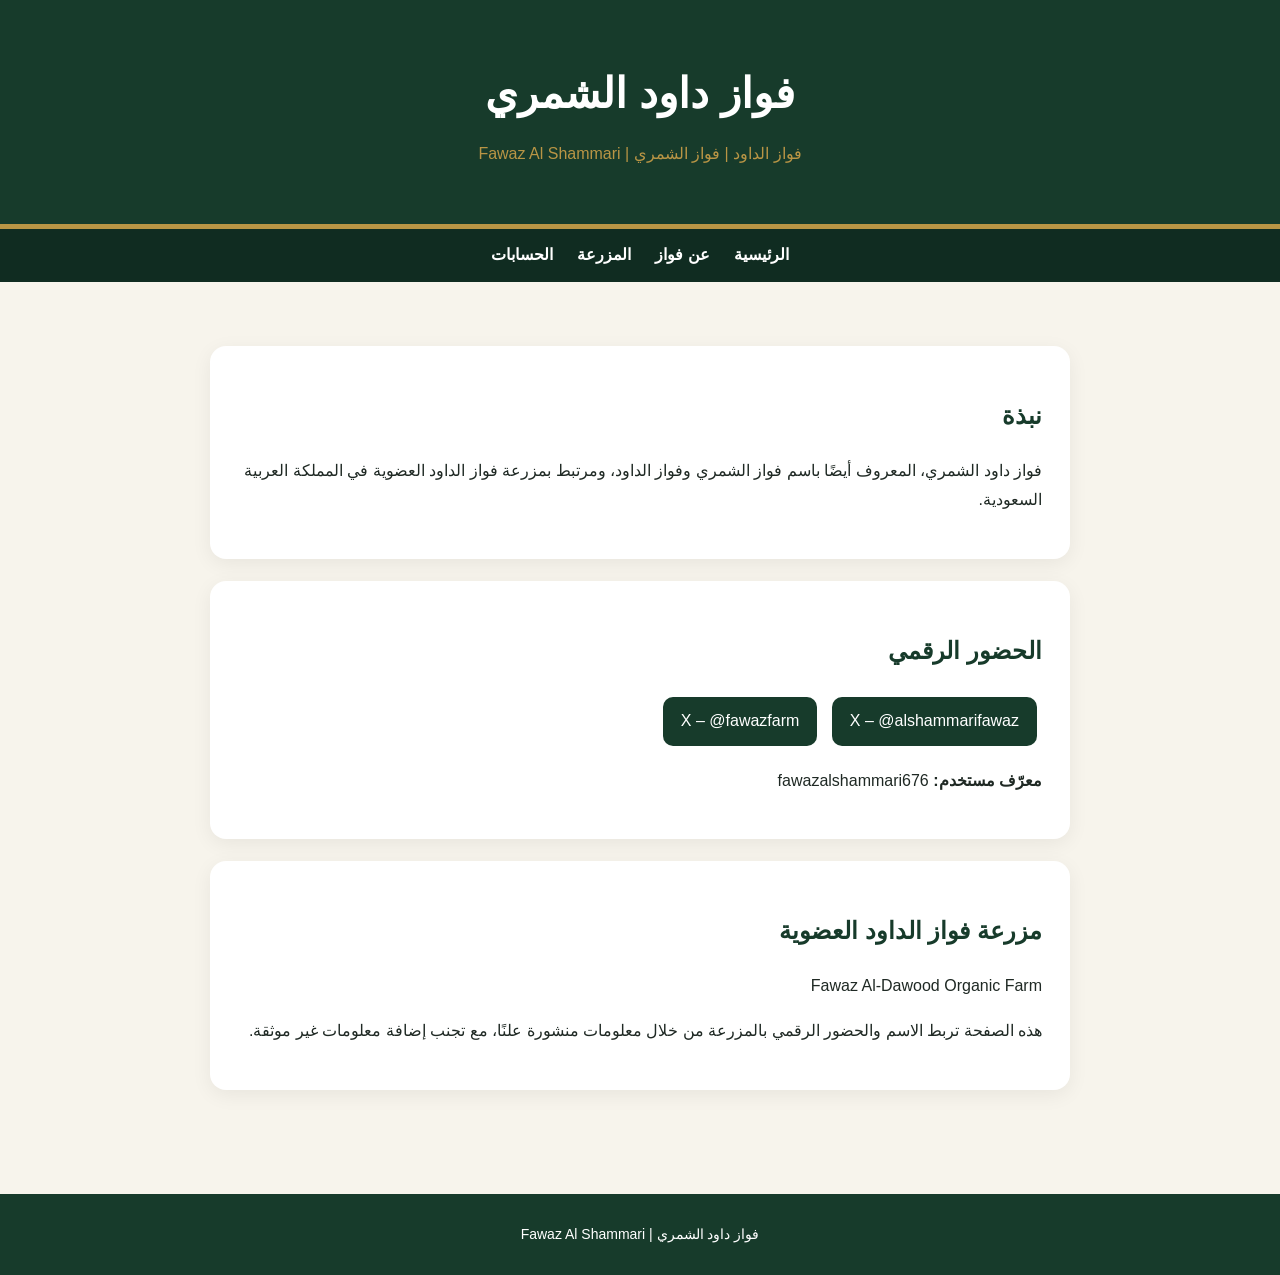
<file: index.html>
<!doctype html><html lang="ar" dir="rtl"><head>
<meta charset="utf-8"><meta name="viewport" content="width=device-width,initial-scale=1">
<title>فواز داود الشمري | فواز الداود | Fawaz Al Shammari</title>
<meta name="description" content="فواز داود الشمري، المعروف أيضًا باسم فواز الشمري وفواز الداود، والمرتبط بمزرعة فواز الداود العضوية في المملكة العربية السعودية.">
<link rel="canonical" href="https://YOUR-USERNAME.github.io/">
<link rel="stylesheet" href="style.css">
<script type="application/ld+json">{"@context":"https://schema.org","@type":"Person","name":"فواز داود الشمري","alternateName":["فواز الشمري","فواز الداود","Fawaz Dawood Al Shammari","Fawaz Al Shammari","Fawaz Al-Dawood"],"url":"https://YOUR-USERNAME.github.io/","sameAs":["https://x.com/alshammarifawaz","https://x.com/fawazfarm"],"affiliation":{"@type":"Organization","name":"مزرعة فواز الداود العضوية","alternateName":"Fawaz Al-Dawood Organic Farm","sameAs":["https://x.com/fawazfarm"]}}</script></head><body>
<header><h1>فواز داود الشمري</h1><div class="gold">فواز الداود | فواز الشمري | Fawaz Al Shammari</div></header>
<nav><a href="index.html">الرئيسية</a><a href="about.html">عن فواز</a><a href="farm.html">المزرعة</a><a href="profiles.html">الحسابات</a></nav>
<main>
<section class="card"><h2>نبذة</h2><p>فواز داود الشمري، المعروف أيضًا باسم فواز الشمري وفواز الداود، ومرتبط بمزرعة فواز الداود العضوية في المملكة العربية السعودية.</p></section>
<section class="card"><h2>الحضور الرقمي</h2>
<a class="button" href="https://x.com/alshammarifawaz">X – @alshammarifawaz</a>
<a class="button" href="https://x.com/fawazfarm">X – @fawazfarm</a>
<p><strong>معرّف مستخدم:</strong> fawazalshammari676</p></section>
<section class="card"><h2>مزرعة فواز الداود العضوية</h2><p>Fawaz Al-Dawood Organic Farm</p><p>هذه الصفحة تربط الاسم والحضور الرقمي بالمزرعة من خلال معلومات منشورة علنًا، مع تجنب إضافة معلومات غير موثقة.</p></section>
</main><footer>فواز داود الشمري | Fawaz Al Shammari</footer></body></html>
</file>
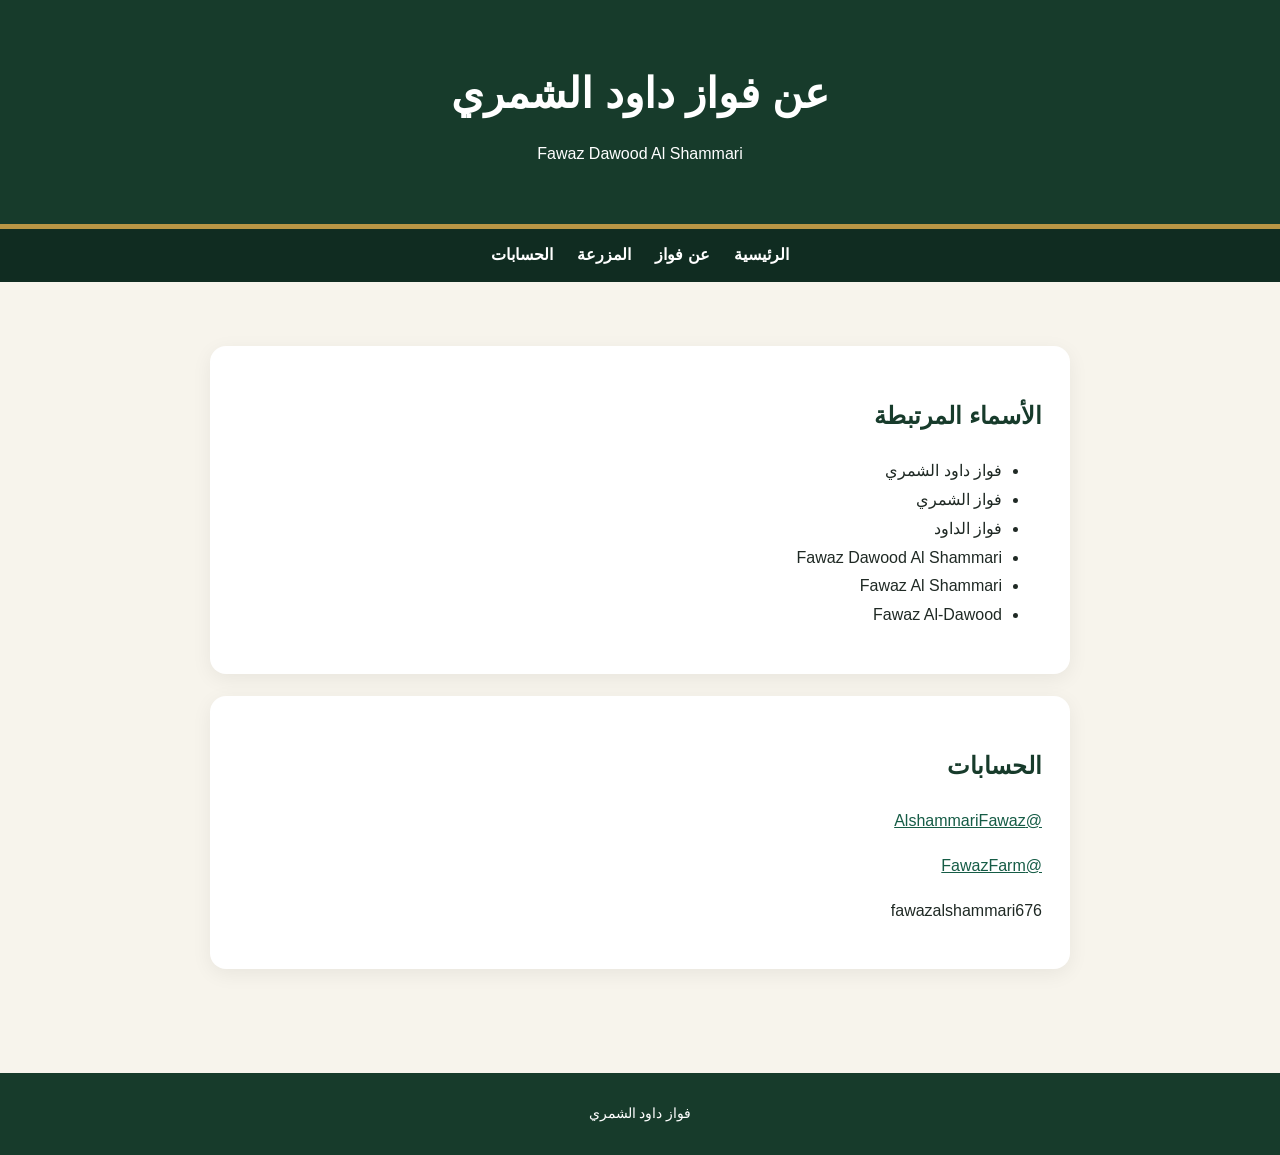
<file: about.html>
<!doctype html><html lang="ar" dir="rtl"><head><meta charset="utf-8"><meta name="viewport" content="width=device-width,initial-scale=1"><title>عن فواز داود الشمري</title><meta name="description" content="عن فواز داود الشمري وفواز الشمري وفواز الداود."><link rel="stylesheet" href="style.css"></head><body>
<header><h1>عن فواز داود الشمري</h1><div>Fawaz Dawood Al Shammari</div></header><nav><a href="index.html">الرئيسية</a><a href="about.html">عن فواز</a><a href="farm.html">المزرعة</a><a href="profiles.html">الحسابات</a></nav>
<main><section class="card"><h2>الأسماء المرتبطة</h2><ul><li>فواز داود الشمري</li><li>فواز الشمري</li><li>فواز الداود</li><li>Fawaz Dawood Al Shammari</li><li>Fawaz Al Shammari</li><li>Fawaz Al-Dawood</li></ul></section>
<section class="card"><h2>الحسابات</h2><p><a href="https://x.com/alshammarifawaz">@AlshammariFawaz</a></p><p><a href="https://x.com/fawazfarm">@FawazFarm</a></p><p>fawazalshammari676</p></section></main><footer>فواز داود الشمري</footer></body></html>
</file>
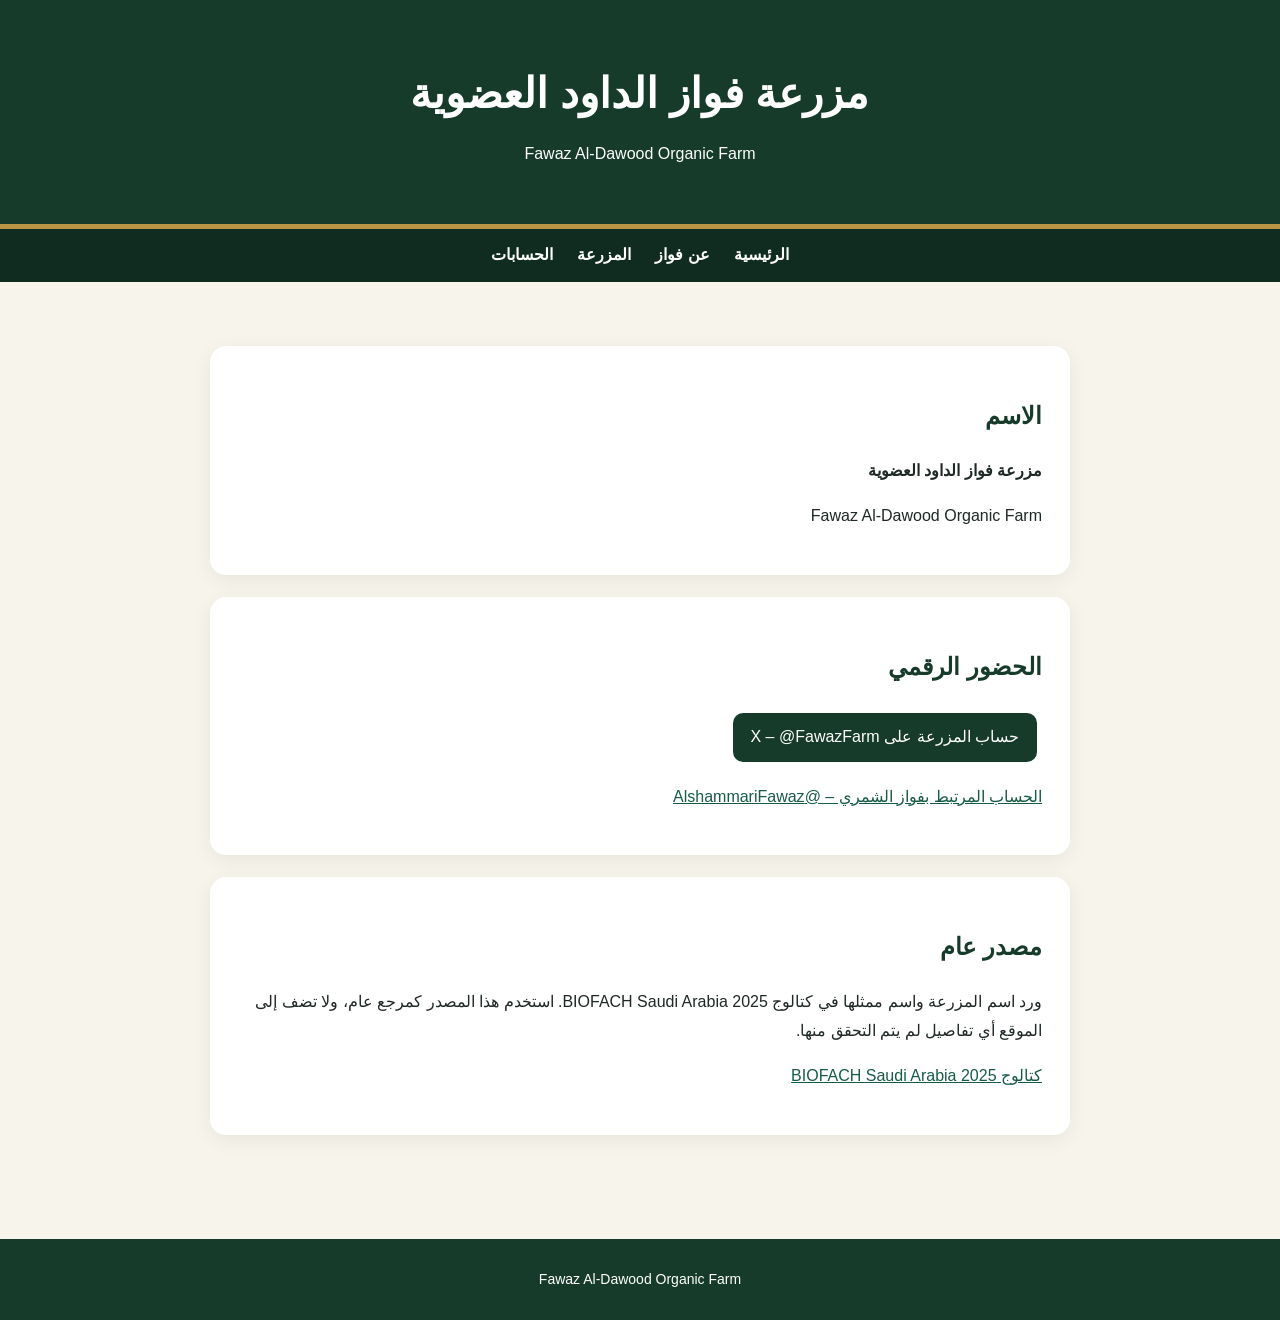
<file: farm.html>
<!doctype html><html lang="ar" dir="rtl"><head><meta charset="utf-8"><meta name="viewport" content="width=device-width,initial-scale=1"><title>مزرعة فواز الداود العضوية | Fawaz Al-Dawood Organic Farm</title><meta name="description" content="مزرعة فواز الداود العضوية – Fawaz Al-Dawood Organic Farm. الحساب المرتبط بالمزرعة هو @FawazFarm."><link rel="stylesheet" href="style.css"></head><body>
<header><h1>مزرعة فواز الداود العضوية</h1><div>Fawaz Al-Dawood Organic Farm</div></header><nav><a href="index.html">الرئيسية</a><a href="about.html">عن فواز</a><a href="farm.html">المزرعة</a><a href="profiles.html">الحسابات</a></nav>
<main><section class="card"><h2>الاسم</h2><p><strong>مزرعة فواز الداود العضوية</strong></p><p>Fawaz Al-Dawood Organic Farm</p></section>
<section class="card"><h2>الحضور الرقمي</h2><p><a class="button" href="https://x.com/fawazfarm">حساب المزرعة على X – @FawazFarm</a></p><p><a href="https://x.com/alshammarifawaz">الحساب المرتبط بفواز الشمري – @AlshammariFawaz</a></p></section>
<section class="card"><h2>مصدر عام</h2><p>ورد اسم المزرعة واسم ممثلها في كتالوج BIOFACH Saudi Arabia 2025. استخدم هذا المصدر كمرجع عام، ولا تضف إلى الموقع أي تفاصيل لم يتم التحقق منها.</p><p><a href="https://www.biofach-saudiarabia-ar.com/wp-content/uploads/2025/11/BIOFACH-KSA-Catalogue-2025-1.pdf">كتالوج BIOFACH Saudi Arabia 2025</a></p></section></main><footer>Fawaz Al-Dawood Organic Farm</footer></body></html>
</file>
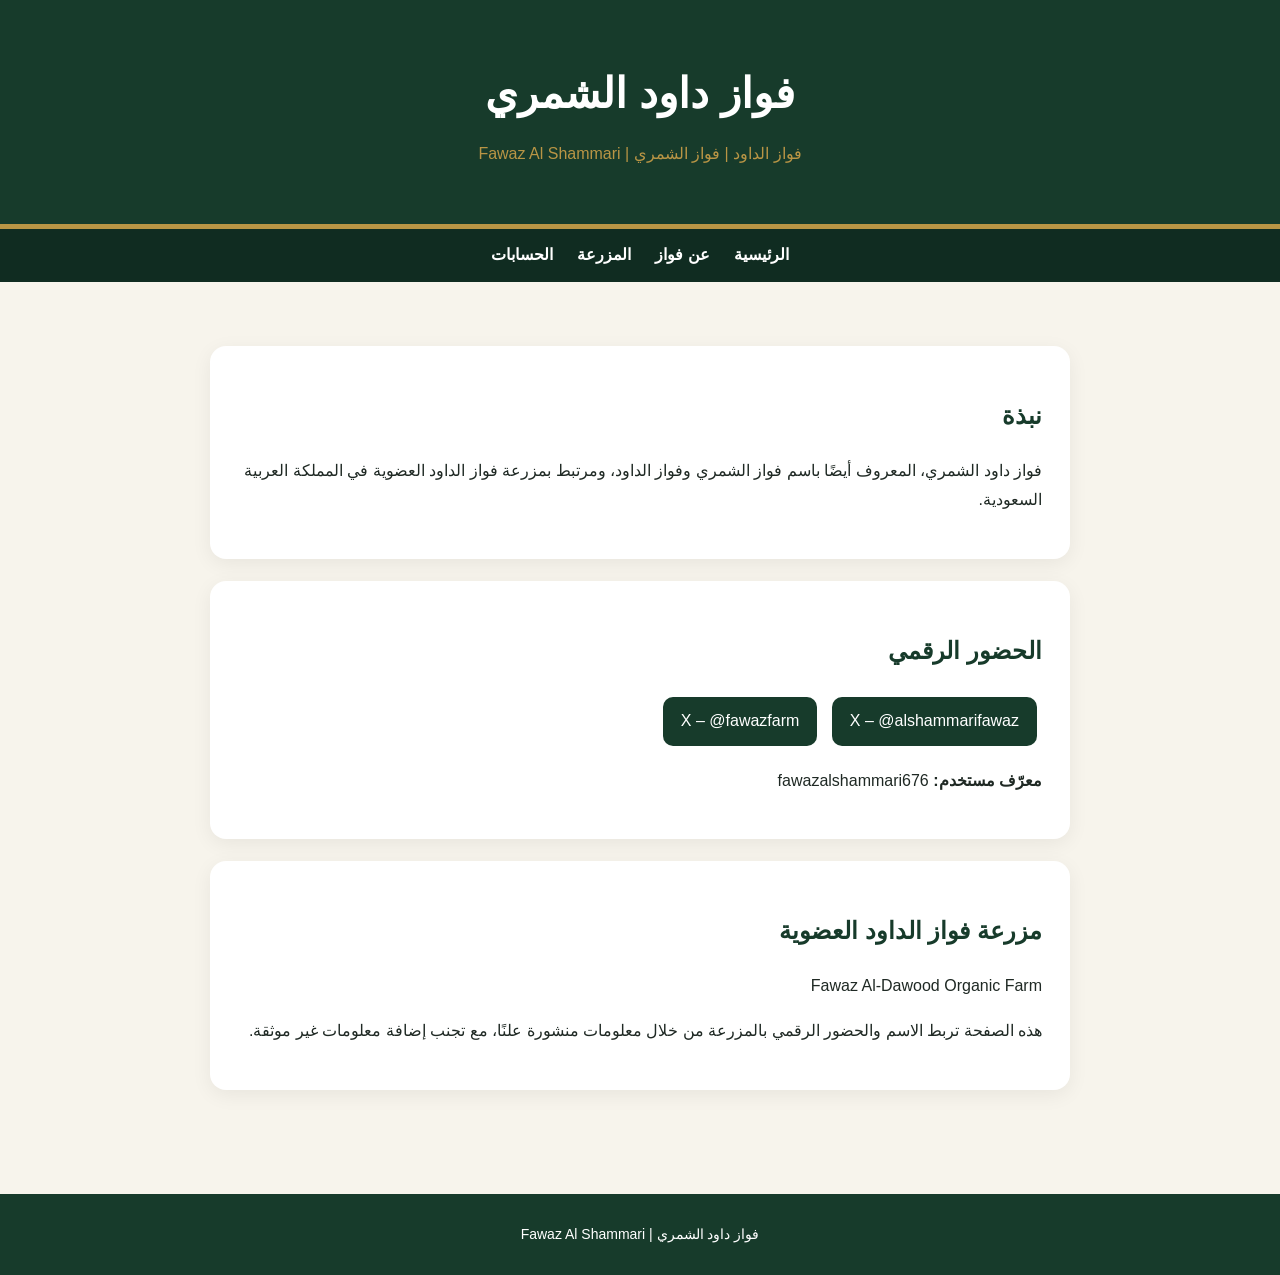
<file: No 1.html>
<!doctype html><html lang="ar" dir="rtl"><head>
<meta charset="utf-8"><meta name="viewport" content="width=device-width,initial-scale=1">
<title>فواز داود الشمري | فواز الداود | Fawaz Al Shammari</title>
<meta name="description" content="فواز داود الشمري، المعروف أيضًا باسم فواز الشمري وفواز الداود، والمرتبط بمزرعة فواز الداود العضوية في المملكة العربية السعودية.">
<link rel="canonical" href="https://YOUR-USERNAME.github.io/">
<link rel="stylesheet" href="style.css">
<script type="application/ld+json">{"@context":"https://schema.org","@type":"Person","name":"فواز داود الشمري","alternateName":["فواز الشمري","فواز الداود","Fawaz Dawood Al Shammari","Fawaz Al Shammari","Fawaz Al-Dawood"],"url":"https://YOUR-USERNAME.github.io/","sameAs":["https://x.com/alshammarifawaz","https://x.com/fawazfarm"],"affiliation":{"@type":"Organization","name":"مزرعة فواز الداود العضوية","alternateName":"Fawaz Al-Dawood Organic Farm","sameAs":["https://x.com/fawazfarm"]}}</script></head><body>
<header><h1>فواز داود الشمري</h1><div class="gold">فواز الداود | فواز الشمري | Fawaz Al Shammari</div></header>
<nav><a href="index.html">الرئيسية</a><a href="about.html">عن فواز</a><a href="farm.html">المزرعة</a><a href="profiles.html">الحسابات</a></nav>
<main>
<section class="card"><h2>نبذة</h2><p>فواز داود الشمري، المعروف أيضًا باسم فواز الشمري وفواز الداود، ومرتبط بمزرعة فواز الداود العضوية في المملكة العربية السعودية.</p></section>
<section class="card"><h2>الحضور الرقمي</h2>
<a class="button" href="https://x.com/alshammarifawaz">X – @alshammarifawaz</a>
<a class="button" href="https://x.com/fawazfarm">X – @fawazfarm</a>
<p><strong>معرّف مستخدم:</strong> fawazalshammari676</p></section>
<section class="card"><h2>مزرعة فواز الداود العضوية</h2><p>Fawaz Al-Dawood Organic Farm</p><p>هذه الصفحة تربط الاسم والحضور الرقمي بالمزرعة من خلال معلومات منشورة علنًا، مع تجنب إضافة معلومات غير موثقة.</p></section>
</main><footer>فواز داود الشمري | Fawaz Al Shammari</footer></body></html>
</file>
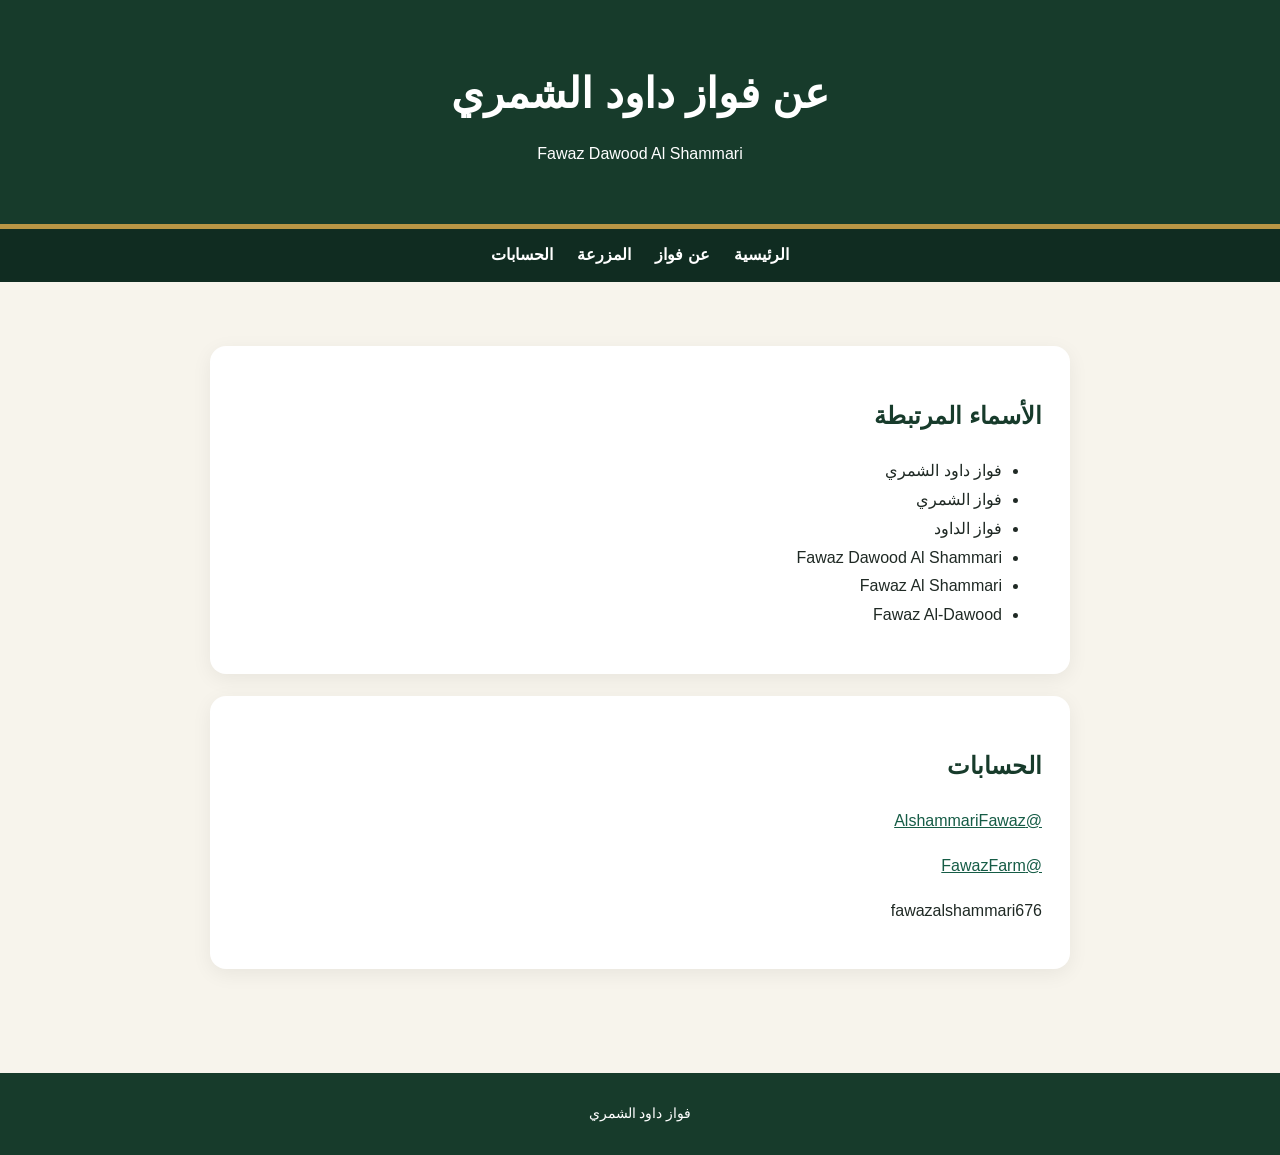
<file: No 2.html>
<!doctype html><html lang="ar" dir="rtl"><head><meta charset="utf-8"><meta name="viewport" content="width=device-width,initial-scale=1"><title>عن فواز داود الشمري</title><meta name="description" content="عن فواز داود الشمري وفواز الشمري وفواز الداود."><link rel="stylesheet" href="style.css"></head><body>
<header><h1>عن فواز داود الشمري</h1><div>Fawaz Dawood Al Shammari</div></header><nav><a href="index.html">الرئيسية</a><a href="about.html">عن فواز</a><a href="farm.html">المزرعة</a><a href="profiles.html">الحسابات</a></nav>
<main><section class="card"><h2>الأسماء المرتبطة</h2><ul><li>فواز داود الشمري</li><li>فواز الشمري</li><li>فواز الداود</li><li>Fawaz Dawood Al Shammari</li><li>Fawaz Al Shammari</li><li>Fawaz Al-Dawood</li></ul></section>
<section class="card"><h2>الحسابات</h2><p><a href="https://x.com/alshammarifawaz">@AlshammariFawaz</a></p><p><a href="https://x.com/fawazfarm">@FawazFarm</a></p><p>fawazalshammari676</p></section></main><footer>فواز داود الشمري</footer></body></html>
</file>
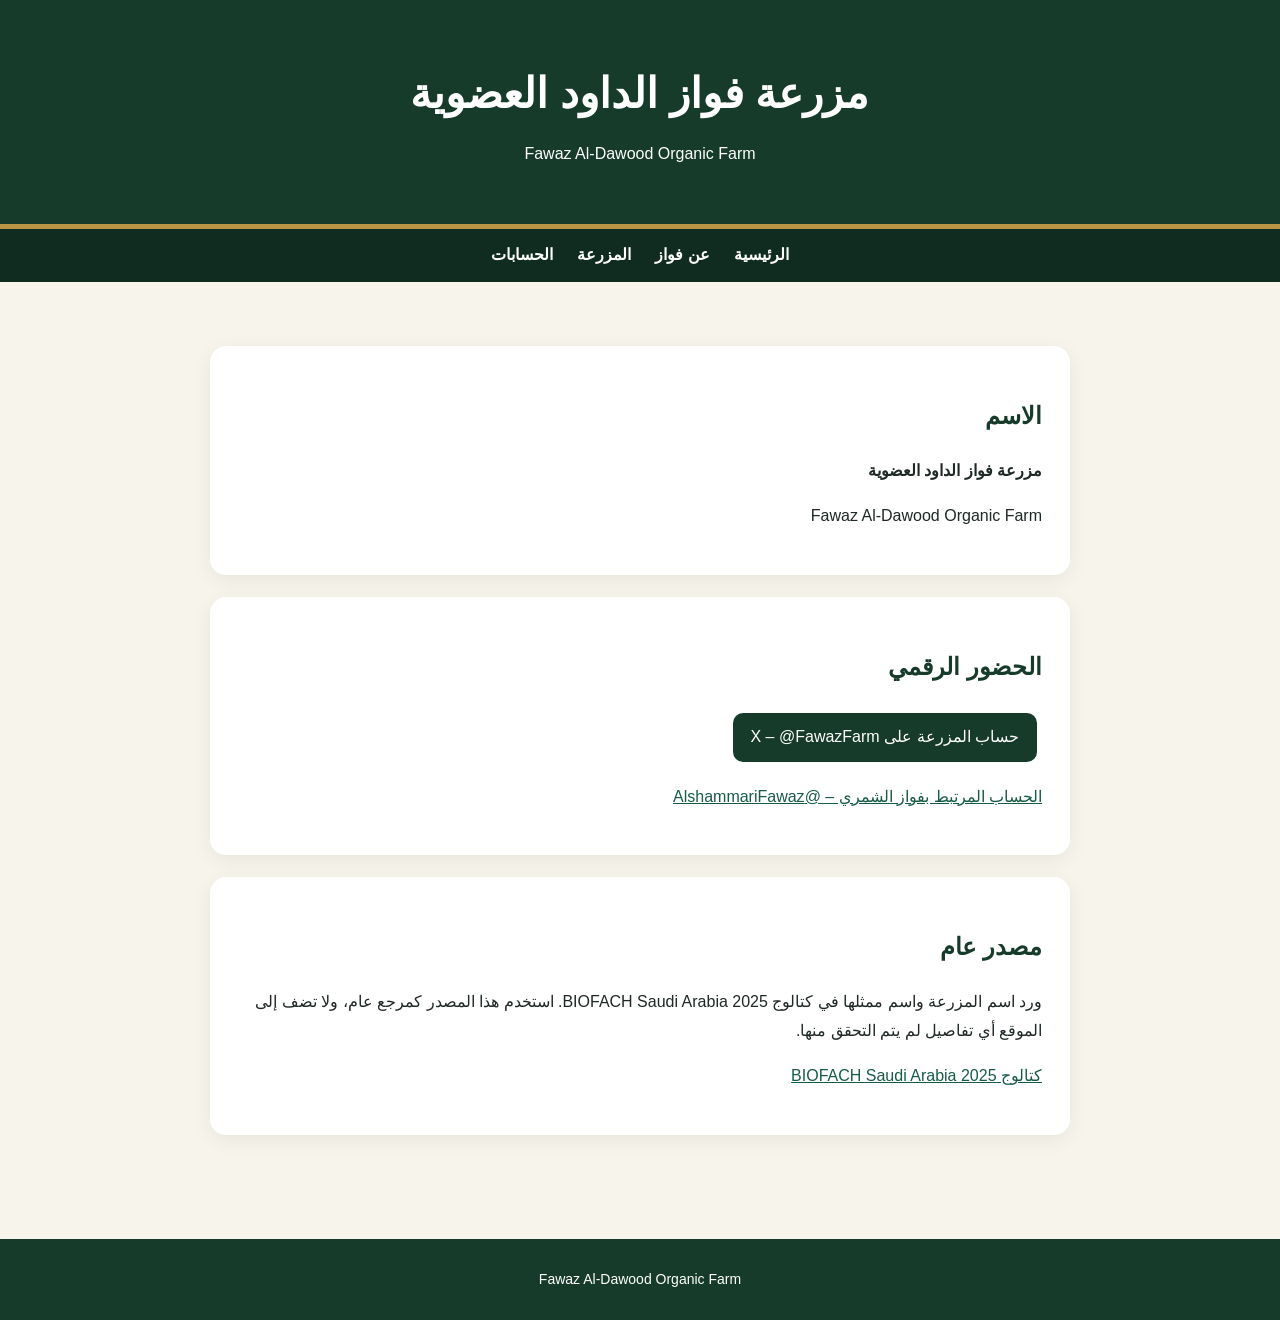
<file: No 3.html>
<!doctype html><html lang="ar" dir="rtl"><head><meta charset="utf-8"><meta name="viewport" content="width=device-width,initial-scale=1"><title>مزرعة فواز الداود العضوية | Fawaz Al-Dawood Organic Farm</title><meta name="description" content="مزرعة فواز الداود العضوية – Fawaz Al-Dawood Organic Farm. الحساب المرتبط بالمزرعة هو @FawazFarm."><link rel="stylesheet" href="style.css"></head><body>
<header><h1>مزرعة فواز الداود العضوية</h1><div>Fawaz Al-Dawood Organic Farm</div></header><nav><a href="index.html">الرئيسية</a><a href="about.html">عن فواز</a><a href="farm.html">المزرعة</a><a href="profiles.html">الحسابات</a></nav>
<main><section class="card"><h2>الاسم</h2><p><strong>مزرعة فواز الداود العضوية</strong></p><p>Fawaz Al-Dawood Organic Farm</p></section>
<section class="card"><h2>الحضور الرقمي</h2><p><a class="button" href="https://x.com/fawazfarm">حساب المزرعة على X – @FawazFarm</a></p><p><a href="https://x.com/alshammarifawaz">الحساب المرتبط بفواز الشمري – @AlshammariFawaz</a></p></section>
<section class="card"><h2>مصدر عام</h2><p>ورد اسم المزرعة واسم ممثلها في كتالوج BIOFACH Saudi Arabia 2025. استخدم هذا المصدر كمرجع عام، ولا تضف إلى الموقع أي تفاصيل لم يتم التحقق منها.</p><p><a href="https://www.biofach-saudiarabia-ar.com/wp-content/uploads/2025/11/BIOFACH-KSA-Catalogue-2025-1.pdf">كتالوج BIOFACH Saudi Arabia 2025</a></p></section></main><footer>Fawaz Al-Dawood Organic Farm</footer></body></html>
</file>
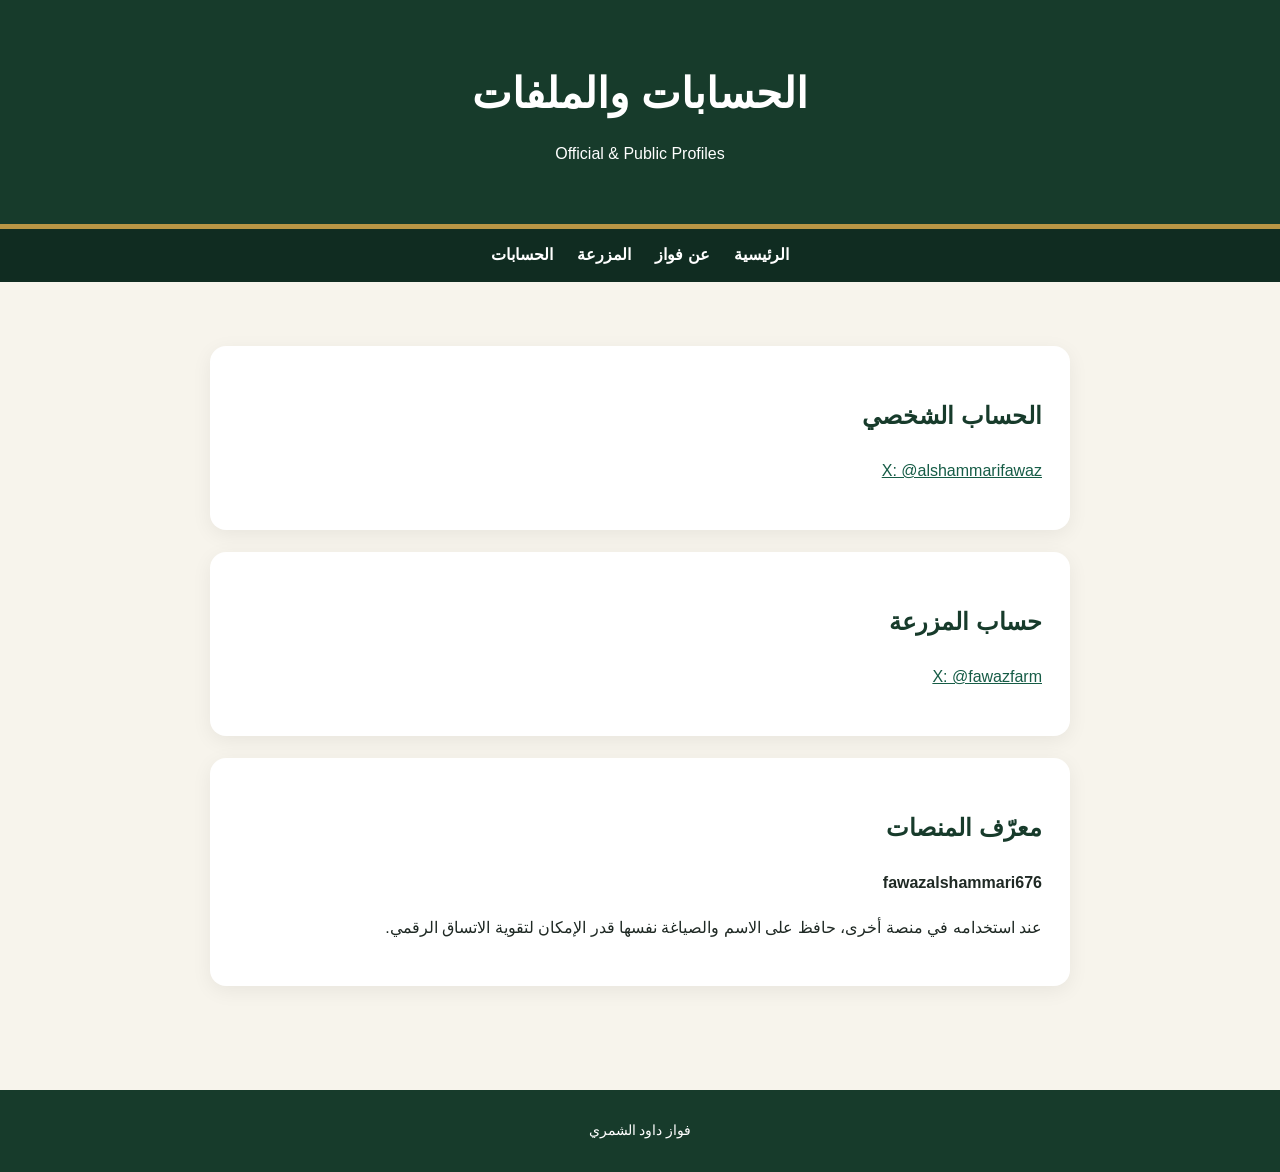
<file: No 4.html>
<!doctype html><html lang="ar" dir="rtl"><head><meta charset="utf-8"><meta name="viewport" content="width=device-width,initial-scale=1"><title>الحسابات الرسمية | فواز داود الشمري</title><meta name="description" content="الحسابات والملفات العامة المرتبطة بفواز داود الشمري وفواز الداود ومزرعة فواز الداود العضوية."><link rel="stylesheet" href="style.css"></head><body>
<header><h1>الحسابات والملفات</h1><div>Official & Public Profiles</div></header><nav><a href="index.html">الرئيسية</a><a href="about.html">عن فواز</a><a href="farm.html">المزرعة</a><a href="profiles.html">الحسابات</a></nav>
<main><section class="card"><h2>الحساب الشخصي</h2><p><a href="https://x.com/alshammarifawaz">X: @alshammarifawaz</a></p></section>
<section class="card"><h2>حساب المزرعة</h2><p><a href="https://x.com/fawazfarm">X: @fawazfarm</a></p></section>
<section class="card"><h2>معرّف المنصات</h2><p><strong>fawazalshammari676</strong></p><p>عند استخدامه في منصة أخرى، حافظ على الاسم والصياغة نفسها قدر الإمكان لتقوية الاتساق الرقمي.</p></section></main><footer>فواز داود الشمري</footer></body></html>
</file>
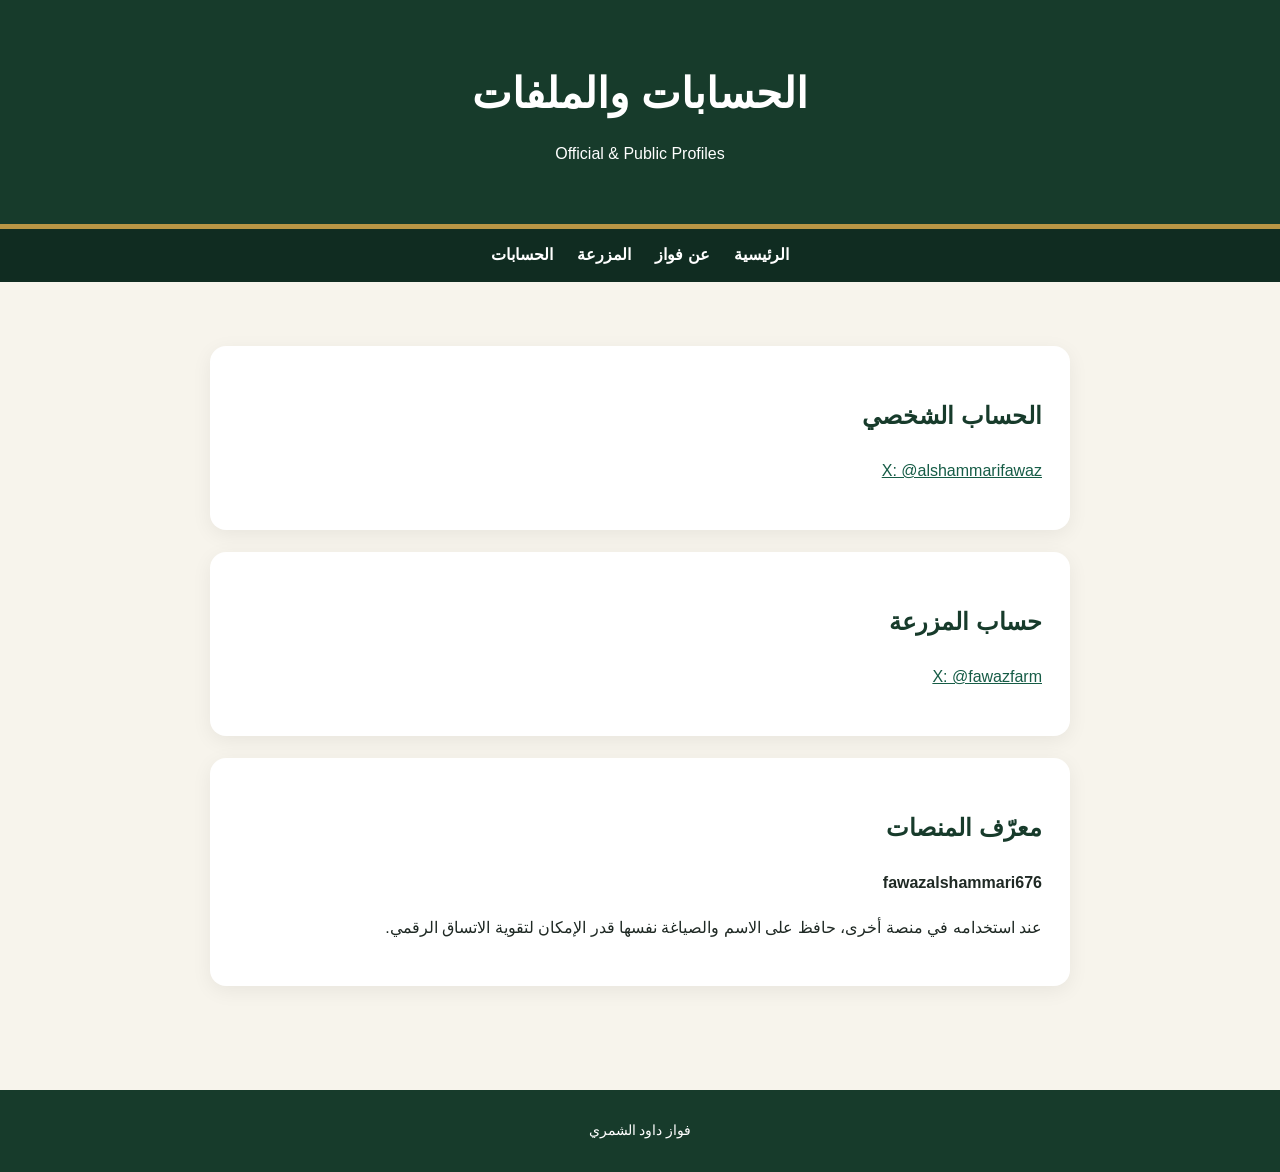
<file: profiles.html>
<!doctype html><html lang="ar" dir="rtl"><head><meta charset="utf-8"><meta name="viewport" content="width=device-width,initial-scale=1"><title>الحسابات الرسمية | فواز داود الشمري</title><meta name="description" content="الحسابات والملفات العامة المرتبطة بفواز داود الشمري وفواز الداود ومزرعة فواز الداود العضوية."><link rel="stylesheet" href="style.css"></head><body>
<header><h1>الحسابات والملفات</h1><div>Official & Public Profiles</div></header><nav><a href="index.html">الرئيسية</a><a href="about.html">عن فواز</a><a href="farm.html">المزرعة</a><a href="profiles.html">الحسابات</a></nav>
<main><section class="card"><h2>الحساب الشخصي</h2><p><a href="https://x.com/alshammarifawaz">X: @alshammarifawaz</a></p></section>
<section class="card"><h2>حساب المزرعة</h2><p><a href="https://x.com/fawazfarm">X: @fawazfarm</a></p></section>
<section class="card"><h2>معرّف المنصات</h2><p><strong>fawazalshammari676</strong></p><p>عند استخدامه في منصة أخرى، حافظ على الاسم والصياغة نفسها قدر الإمكان لتقوية الاتساق الرقمي.</p></section></main><footer>فواز داود الشمري</footer></body></html>
</file>
<file: style.css>
:root{--green:#173b2b;--gold:#b99545;--cream:#f7f4ec;--text:#1f2924}
*{box-sizing:border-box}body{margin:0;font-family:Arial,"Noto Sans Arabic",sans-serif;background:var(--cream);color:var(--text);line-height:1.8}
header{background:var(--green);color:white;padding:56px 20px;text-align:center;border-bottom:5px solid var(--gold)}
nav{background:#102c21;text-align:center;padding:12px}nav a{color:white;text-decoration:none;margin:0 12px;font-weight:700}
main{max-width:900px;margin:auto;padding:42px 20px}.card{background:white;border-radius:16px;padding:28px;margin:22px 0;box-shadow:0 5px 20px #00000010}
h1{font-size:42px;margin:0 0 8px}h2{color:var(--green)}.gold{color:var(--gold)}a{color:#165c46}
.button{display:inline-block;background:var(--green);color:white;padding:10px 18px;border-radius:10px;text-decoration:none;margin:5px}
footer{text-align:center;background:var(--green);color:white;padding:28px;margin-top:40px;font-size:14px}
@media(max-width:600px){h1{font-size:31px}}
</file>
